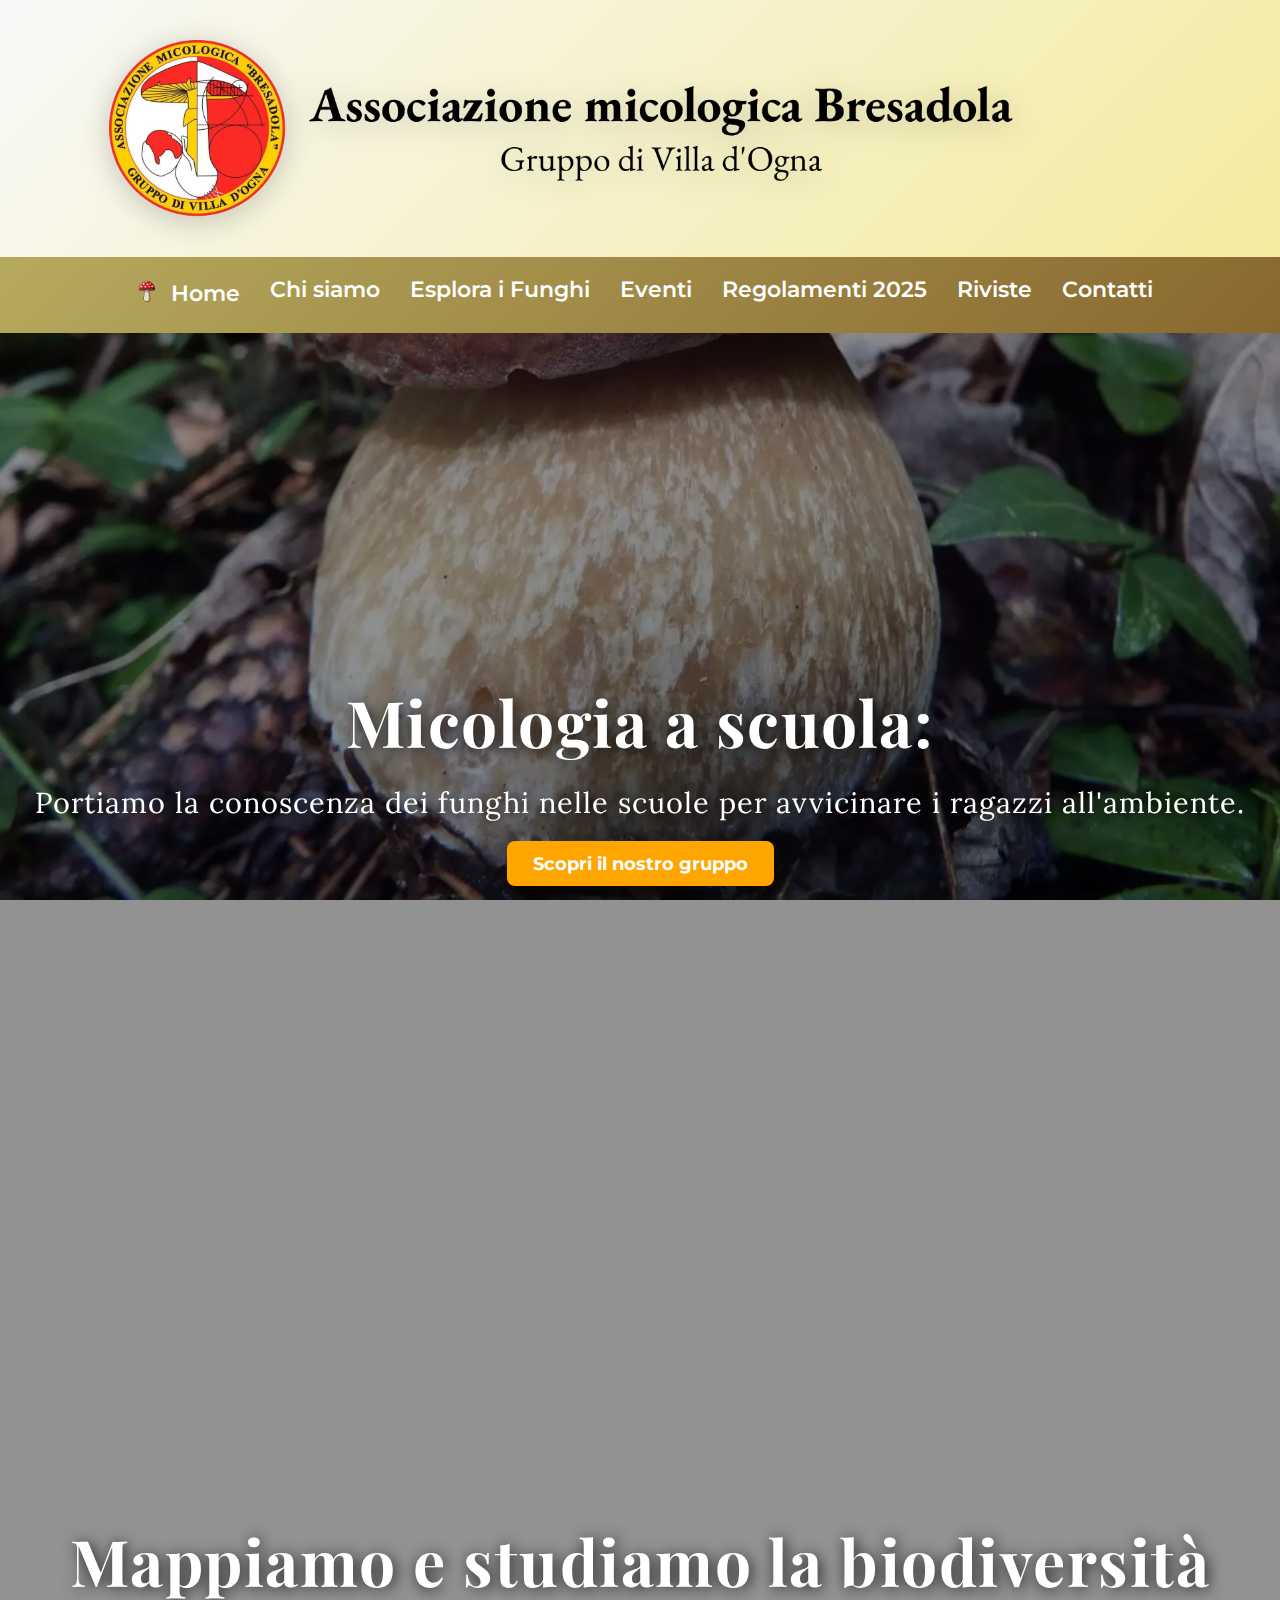
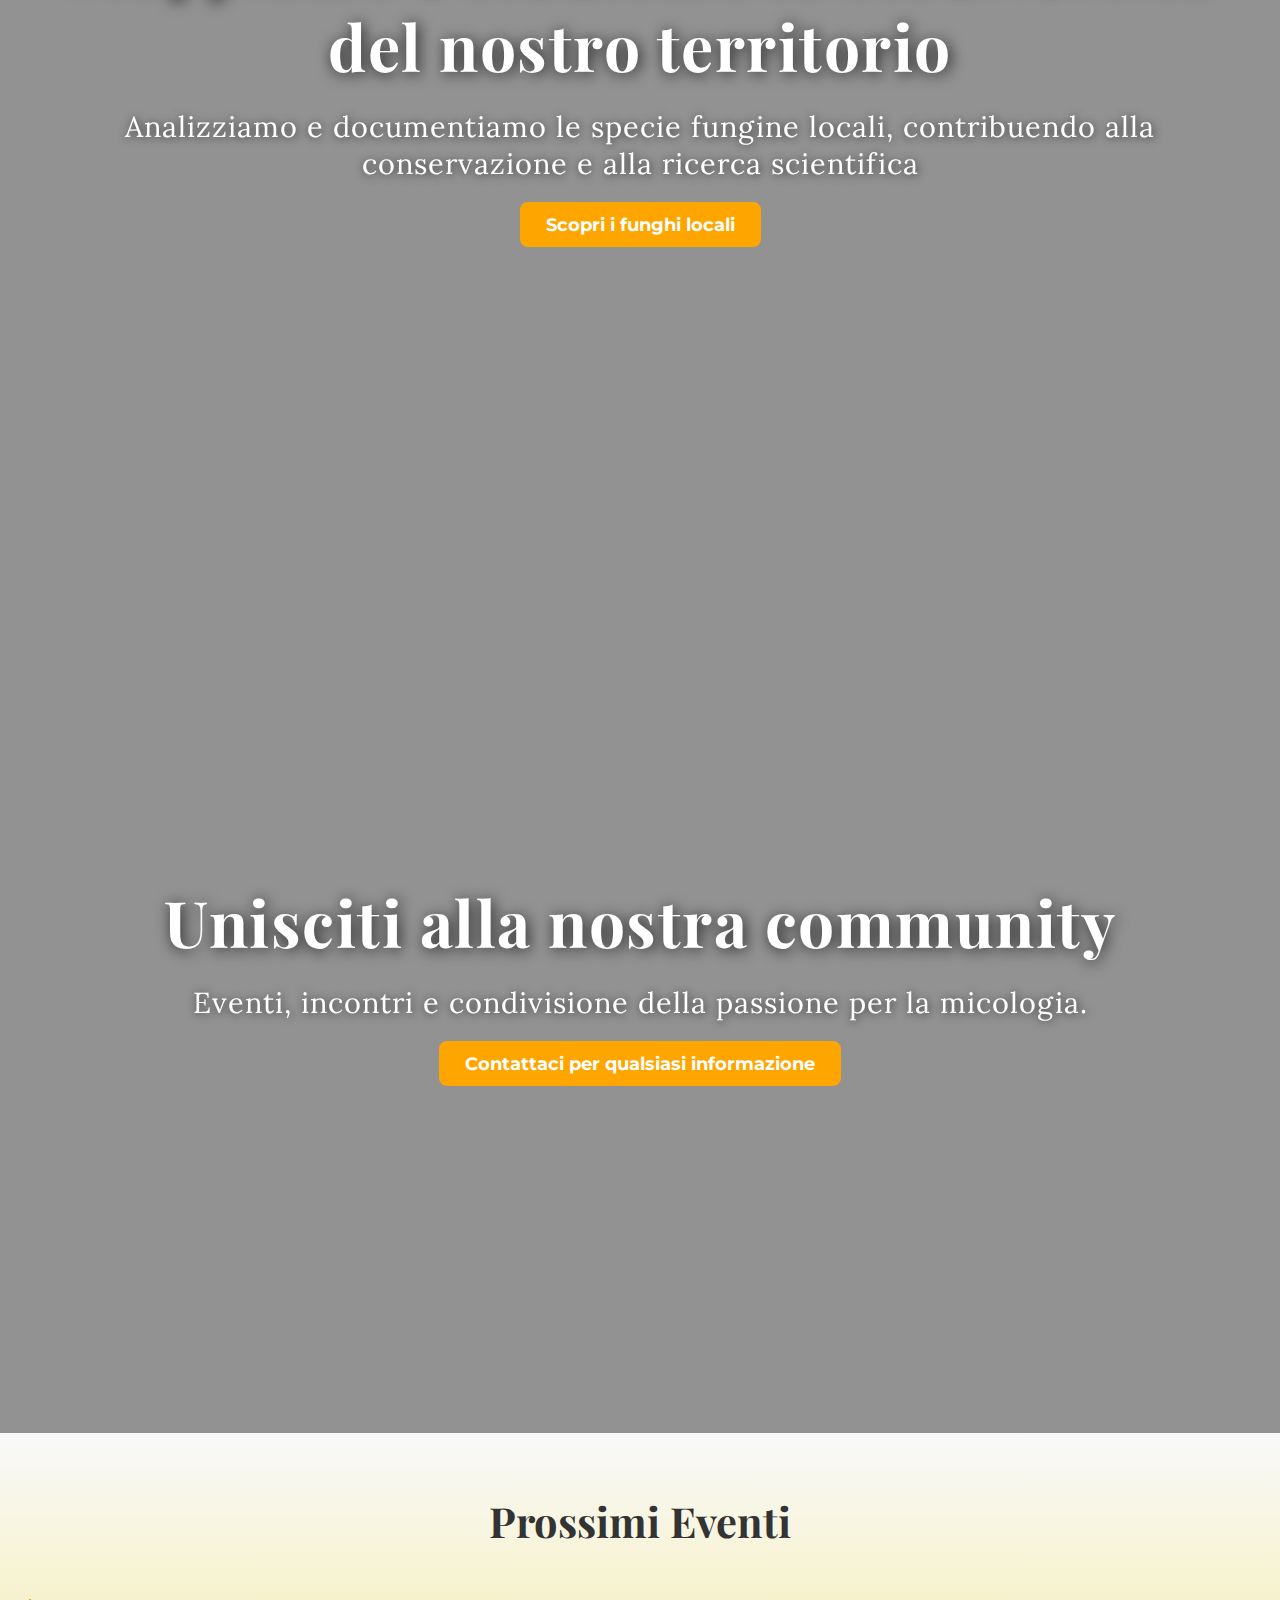
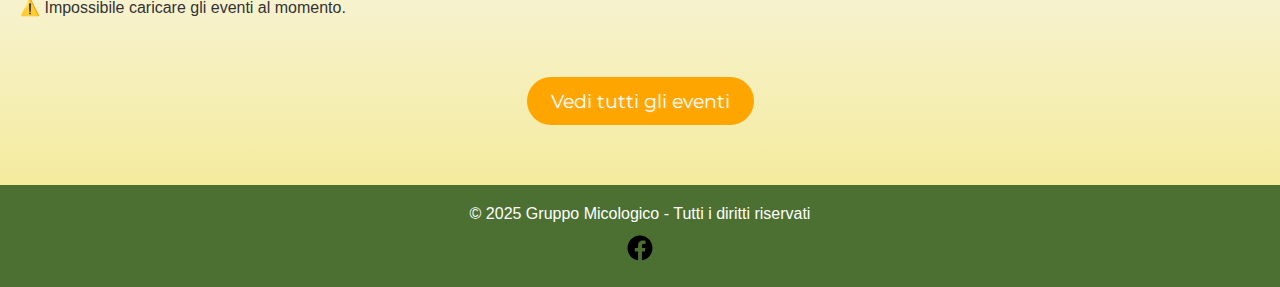
<file: index.html>
<!DOCTYPE html>
<html lang="it">
<head>
    <meta charset="UTF-8">
    <meta name="viewport" content="width=device-width, initial-scale=1.0">
    <title>Gruppo Micologico</title>
    <link rel="stylesheet" href="styles.css">
    <script defer src="script.js"></script>
    <link rel="preconnect" href="https://fonts.googleapis.com">
    <link href="https://fonts.googleapis.com/css2?family=Playfair+Display:wght@400;700&family=Lora:wght@400;700&family=Poppins:wght@400;600&family=Montserrat:wght@400;600&display=swap" rel="stylesheet">
</head>
<body>

   <!-- HEADER -->
   <header class="site-header logo-fullscreen">
    <div class="logo-wrapper">
      <img src="images/logo.png" alt="Logo Associazione Micologica Bresadola - Villa d’Ogna" class="main-logo-big">
    </div>
  
  
  
    <button class="menu-toggle" aria-label="Apri menu">
      <span></span>
      <span></span>
      <span></span>
    </button>
  </header>
  
  
  <!-- NAVBAR -->
  <nav class="navbar">
    <ul>
      <li><a href="index.html" class="active"><img src="images/fungo_icon.png" alt="fungo" class="nav-fungo">Home</a></li>
      <li><a href="chi_siamo.html">Chi siamo</a></li>
      <li><a href="funghi.html">Esplora i Funghi</a></li>
      <li><a href="eventi.html">Eventi</a></li>
      <li><a href="leggi.html">Regolamenti 2025</a></li>
      <li><a href="riviste.html">Riviste</a></li>
      <li><a href="contatti.html">Contatti</a></li>
    </ul>
  </nav>
    <!-- Hero Section -->
    <section class="hero hero-1">
        <div class="hero__content fade-in">
            <h1 class="hero__title fade-in">Micologia a scuola: </h1>
            <p class="hero__subtitle fade-in">Portiamo la conoscenza dei funghi nelle scuole per avvicinare i ragazzi all'ambiente.</p>
            <a href="chi_siamo.html" class="cta-btn">Scopri il nostro gruppo</a>
        </div>
    </section>
    
    <section class="hero hero-2">
        <div class="hero__content fade-in">
            <h1 class="hero__title fade-in">Mappiamo e studiamo la biodiversità del nostro territorio</h1>
            <p class="hero__subtitle fade-in">Analizziamo e documentiamo le specie fungine locali, contribuendo alla conservazione e alla ricerca scientifica</p>
            <a href="funghi.html" class="cta-btn">Scopri i funghi locali</a>
        </div>
    </section>
    
    <section class="hero hero-3">
        <div class="hero__content fade-in">
            <h1 class="hero__title fade-in">Unisciti alla nostra community</h1>
            <p class="hero__subtitle fade-in">Eventi, incontri e condivisione della passione per la micologia.</p>
            <a href="contatti.html" class="cta-btn">Contattaci per qualsiasi informazione</a>
        </div>
    </section>
    

    <!-- Eventi in evidenza -->
    <section class="eventi">
        <h2>Prossimi Eventi</h2>
        <div class="eventi-container">
            
        </div>
        <a href="eventi.html" class="btn vedi-tutti">Vedi tutti gli eventi</a>
    </section>
    <script src="script.js"></script>

    <!-- Footer -->
    <footer>
        <div class="footer-content">
            <p>© 2025 Gruppo Micologico - Tutti i diritti riservati</p>
            <div class="social-icons">
                <a href="https://www.facebook.com/gruppomicologicovilladogna"><img src="images/facebook.svg" alt="Facebook"></a>
                
            </div>
        </div>
       
    </footer>
    <script defer src="script.js"></script>
</body>
</html>
</file>
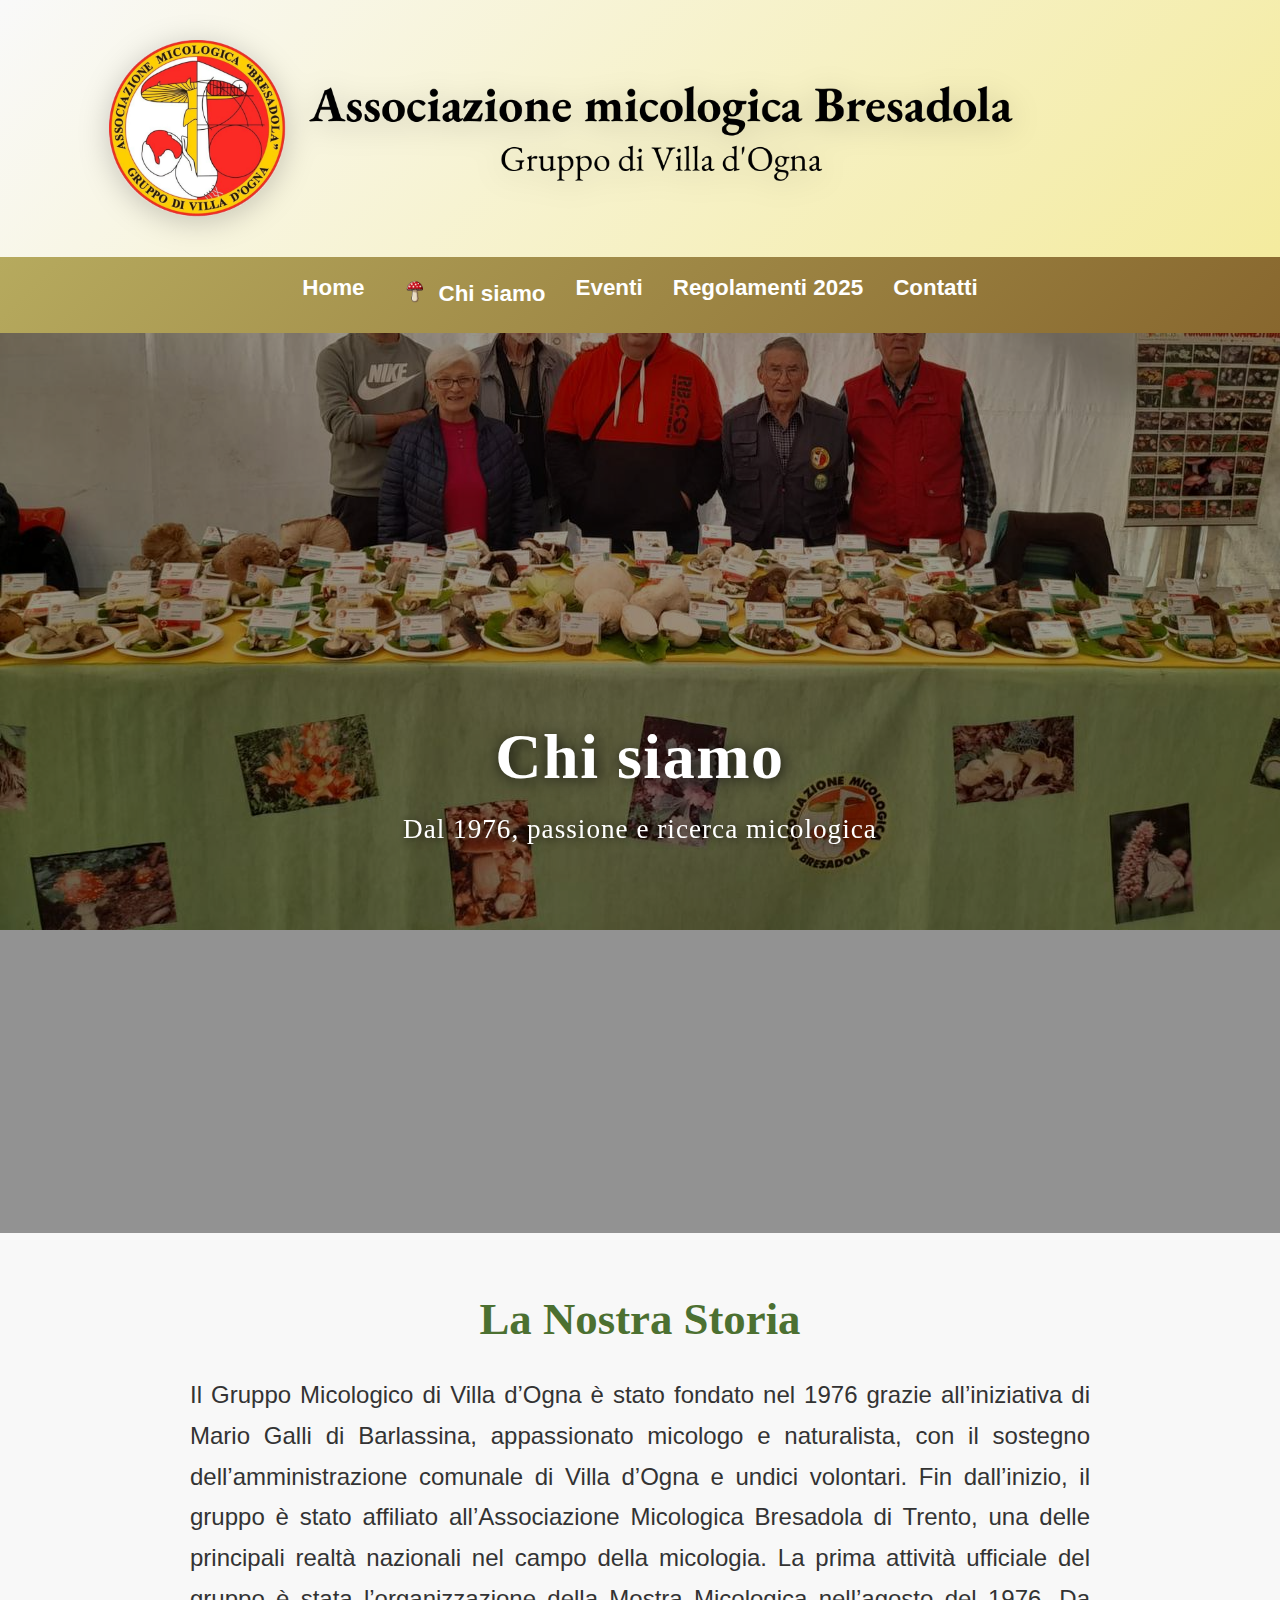
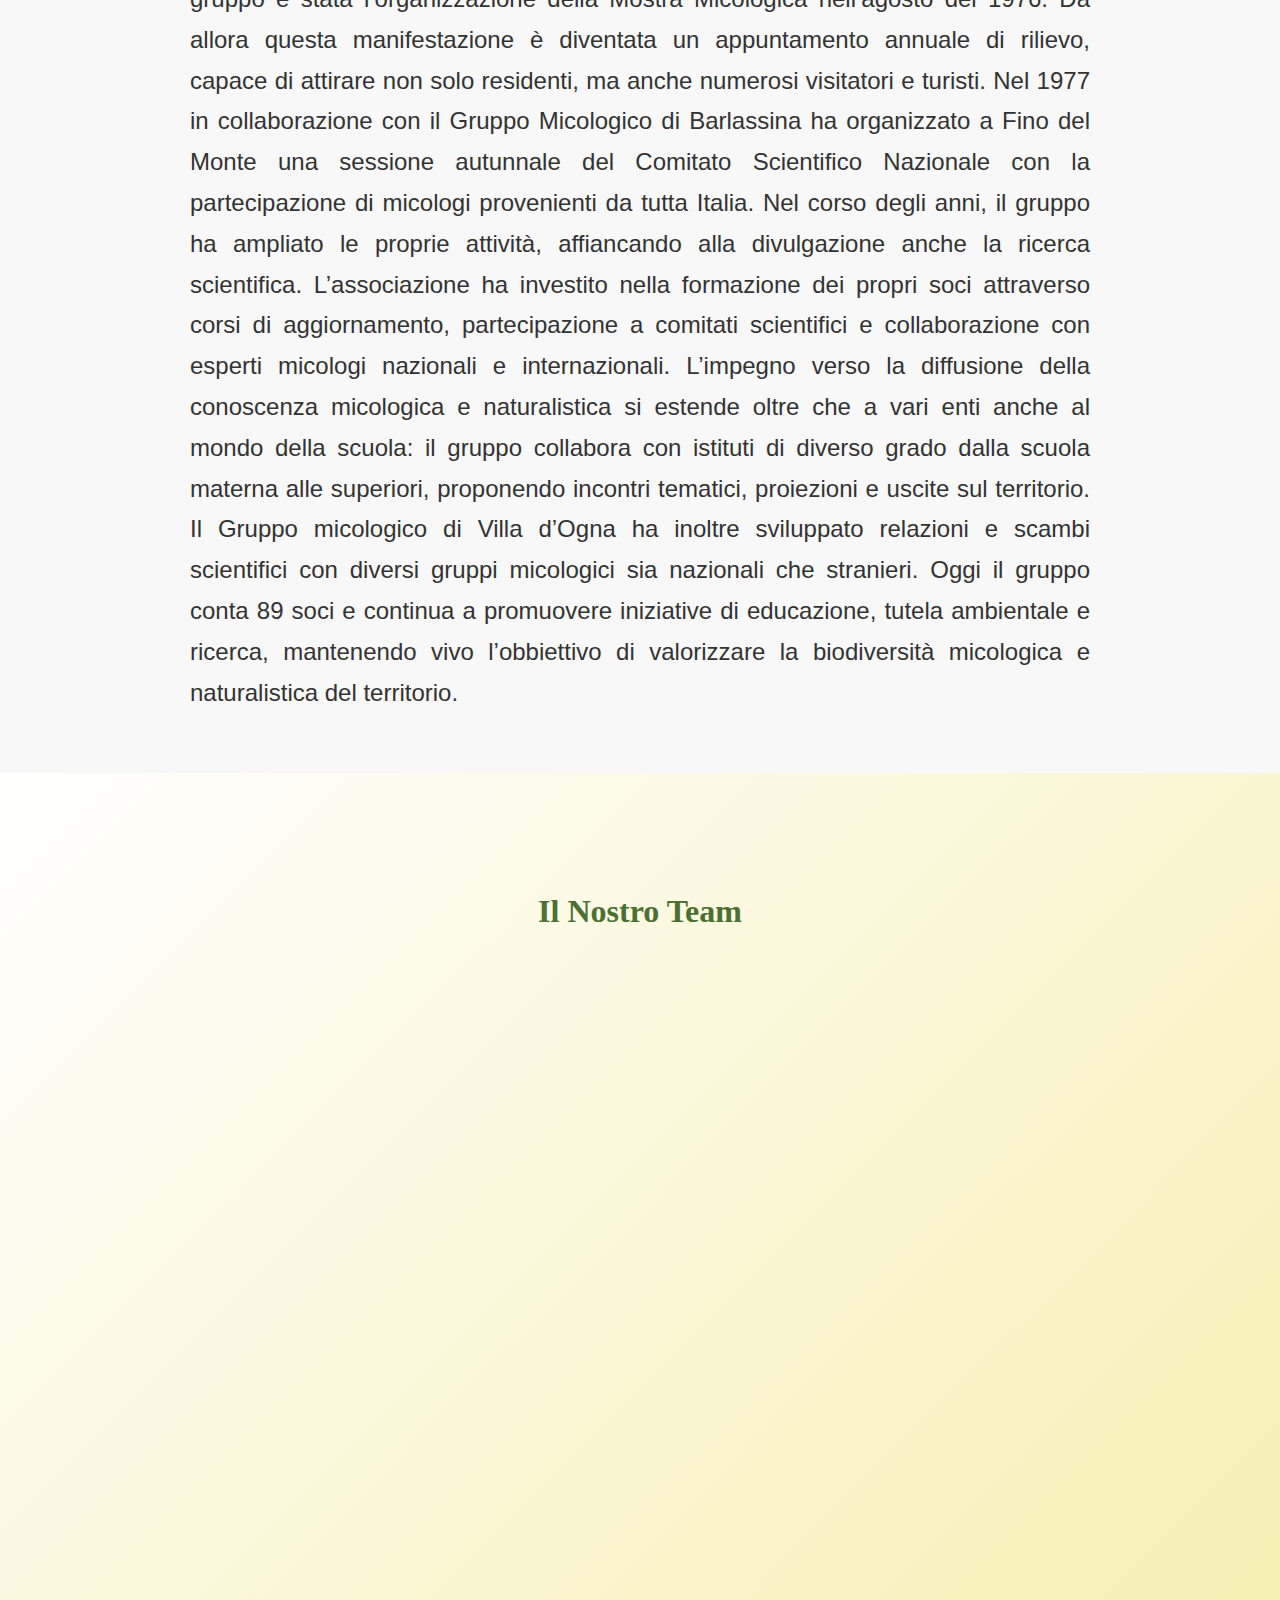
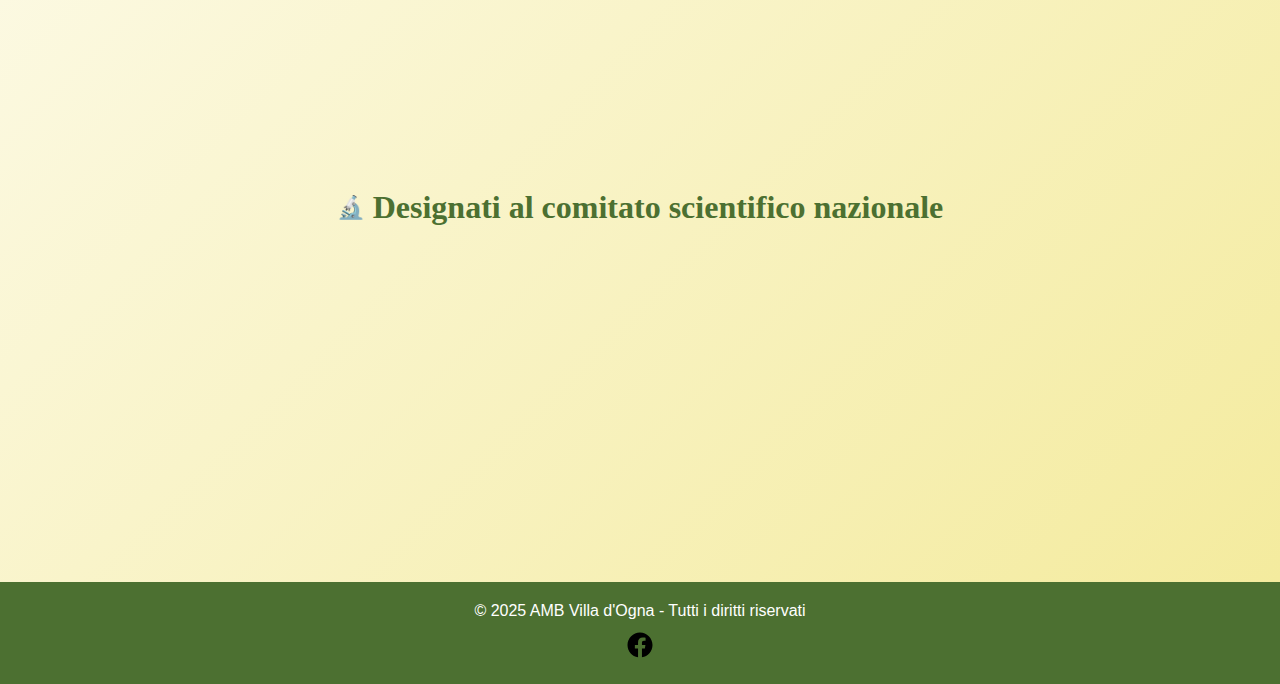
<file: chi_siamo.html>
<!DOCTYPE html>
<html lang="it">
<head>
    <meta charset="UTF-8">
    <meta name="viewport" content="width=device-width, initial-scale=1.0">
    <title>Chi Siamo - Gruppo Micologico</title>
    <link rel="stylesheet" href="stylechisiamo.css">
    <link rel="stylesheet" href="styles.css">
    <script defer src="scriptchisiamo.js"></script>
    <link href="https://fonts.googleapis.com/css2?family=Poppins:wght@300;400;700&display=swap" rel="stylesheet">
</head>
<body>

       <!-- Navbar -->
       <header class="site-header logo-fullscreen">
        <div class="logo-wrapper">
          <img src="images/logo.png" alt="Logo Associazione Micologica Bresadola - Villa d’Ogna" class="main-logo-big">
        </div>
      
      
      
        <button class="menu-toggle" aria-label="Apri menu">
          <span></span>
          <span></span>
          <span></span>
        </button>
      </header>
        <nav class="navbar">
            <ul>
                <li><a href="index.html"> Home</a></li>
    <li><a href="chi_siamo.html"class="active"><img src="images/fungo_icon.png" alt="fungo" class="nav-fungo">Chi siamo</a></li>
    <li><a href="eventi.html">Eventi</a></li>
    <li><a href="leggi.html"> Regolamenti 2025</a></li>
    <li><a href="contatti.html"> Contatti</a></li>
  
            </ul>
        </nav>
   

    <!-- Hero Section -->
    <section class="hero-chi">
        <div class="hero__content">
            <h1 class="hero__title">Chi siamo</h1>
            <p class="hero__subtitle">Dal 1976, passione e ricerca micologica</p>
        </div>
    </section>

    <!-- Storia e Missione -->
    <section class="storia fade-in">
        <h2>La Nostra Storia</h2>
        <p>Il Gruppo Micologico di Villa d’Ogna è stato fondato nel 1976 grazie all’iniziativa di Mario Galli di Barlassina, appassionato micologo e naturalista, con il sostegno dell’amministrazione comunale di Villa d’Ogna e undici volontari.
            Fin dall’inizio, il gruppo è stato affiliato all’Associazione Micologica Bresadola di Trento, una delle principali realtà nazionali nel campo della micologia.
            La prima attività ufficiale del gruppo è stata l’organizzazione della Mostra Micologica nell’agosto del 1976. Da allora questa manifestazione è diventata un appuntamento annuale di rilievo, capace di attirare non solo residenti, ma anche numerosi visitatori e turisti. Nel 1977  in collaborazione con il Gruppo Micologico di Barlassina  ha organizzato a Fino del Monte una sessione autunnale del Comitato Scientifico Nazionale con la partecipazione di micologi provenienti da tutta Italia. 
            Nel corso degli anni, il gruppo ha ampliato le proprie attività, affiancando alla divulgazione anche la ricerca scientifica. L’associazione ha investito nella  formazione dei propri soci attraverso corsi di aggiornamento, partecipazione a comitati scientifici e collaborazione con esperti micologi nazionali e internazionali. L’impegno verso la diffusione della conoscenza micologica e naturalistica si estende oltre che a vari enti  anche al mondo della scuola: il gruppo collabora con istituti di diverso grado dalla scuola materna alle superiori, proponendo incontri tematici, proiezioni e uscite sul territorio. Il Gruppo micologico di Villa d’Ogna  ha inoltre sviluppato relazioni e scambi scientifici con diversi gruppi micologici sia nazionali che stranieri. 
            Oggi il gruppo conta 89 soci e continua a promuovere iniziative di educazione, tutela ambientale e ricerca, mantenendo vivo l’obbiettivo di valorizzare la biodiversità micologica e naturalistica del territorio.     
            </p>
    </section>

    <!-- Team -->
    <section class="team">
        <h2>Il Nostro Team</h2>
        <ul class="team-list">
          <li><strong>Luigi Rossi</strong> <span class="badge badge-presidente">Presidente</span></li>
          <li><strong>Carmela Civita</strong> <span class="badge badge-vice">Vice presidente</span></li>
          <li><strong>Pierino Bigoni</strong> <span class="badge badge-segretario">Segretario</span></li>
          <li><strong>Franco Celeri</strong> <span class="badge badge-vice-segretario">Vice segretario</span></li>
          <li><strong>Angelo Fraschina</strong> <span class="badge">Consigliere</span></li>
          <li><strong>Angela Grignani</strong> <span class="badge">Consigliere</span></li>
          <li><strong>Antonio Guana</strong> <span class="badge">Consigliere</span></li>
          <li><strong>Fabio Locatelli</strong> <span class="badge">Consigliere</span></li>
          <li><strong>Mariangela Maffeis</strong> <span class="badge">Consigliere</span></li>
          <li><strong>Lauro Marinoni</strong> <span class="badge">Consigliere</span></li>
          <li><strong>Luigi Pezzoli</strong> <span class="badge">Consigliere</span></li>
          <li><strong>Flavio Rossi</strong> <span class="badge">Consigliere</span></li>
          <li><strong>Vincenzo Valenti</strong> <span class="badge">Consigliere</span></li>
        </ul>
     
        <h2><span class="microscope-icon">🔬</span> Designati al comitato scientifico nazionale</h2>
        <ul class="team-list">
          <li><strong>Pierino Bigoni</strong> <span class="badge badge-effettivo">Effettivo</span></li>
          <li><strong>Angelo Ballabeni</strong> <span class="badge badge-effettivo">Effettivo</span></li>
          <li><strong>Flavio Rossi</strong> <span class="badge badge-supplente">Supplente</span></li>
          <li><strong>Carmela Civita</strong> <span class="badge badge-supplente">Supplente</span></li>
        </ul>
      </section>

    <!-- Footer -->
    <footer>
      <div class="footer-content">
          <p>© 2025 AMB Villa d'Ogna - Tutti i diritti riservati</p>
          <div class="social-icons">
              <a href="https://www.facebook.com/gruppomicologicovilladogna"><img src="images/facebook.svg" alt="Facebook"></a>
              
          </div>
      </div>
     
  </footer>
    <script defer src="script.js"></script>
</body>
</html>
<script>
    document.addEventListener('DOMContentLoaded', () => {
      const items = document.querySelectorAll('.team-list li');
  
      const observer = new IntersectionObserver(entries => {
        entries.forEach(entry => {
          if (entry.isIntersecting) {
            entry.target.classList.add('visible');
          }
        });
      }, {
        threshold: 0.1
      });
  
      items.forEach(item => observer.observe(item));
    });
  </script>
</file>
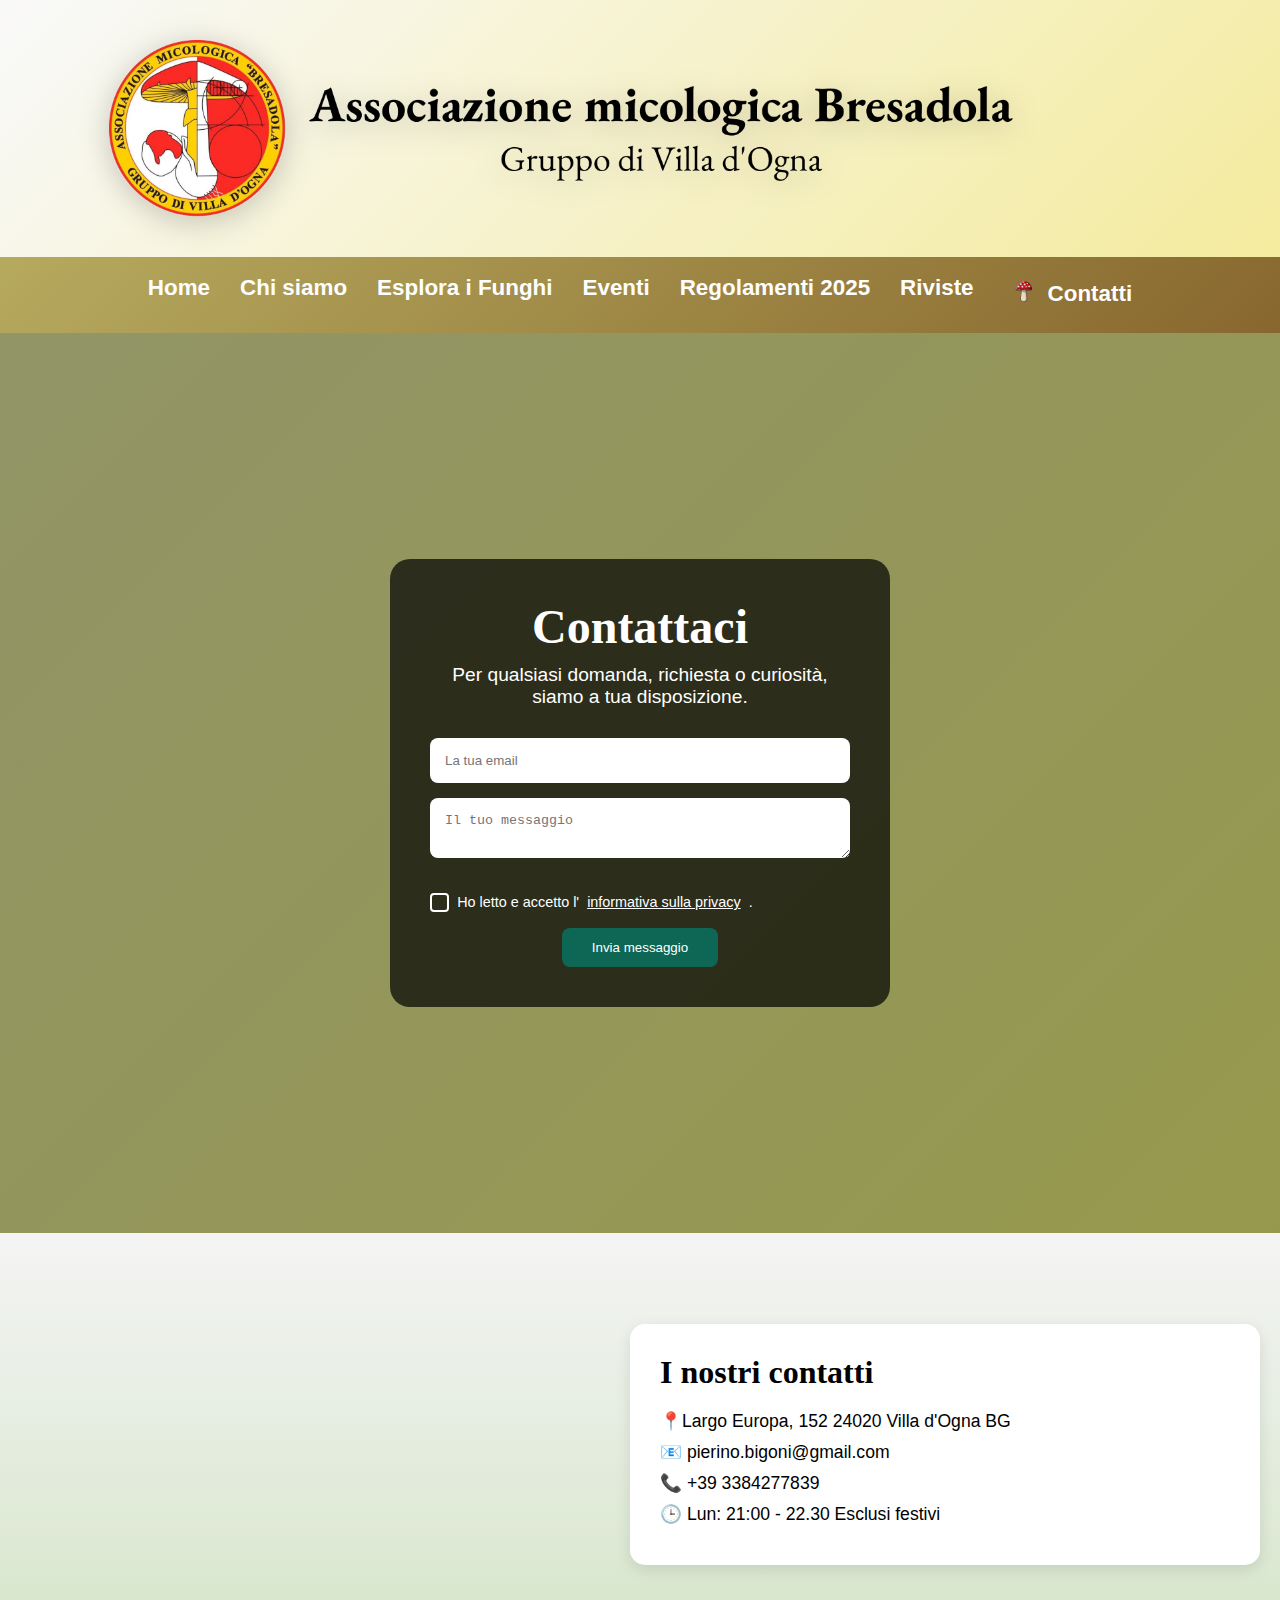
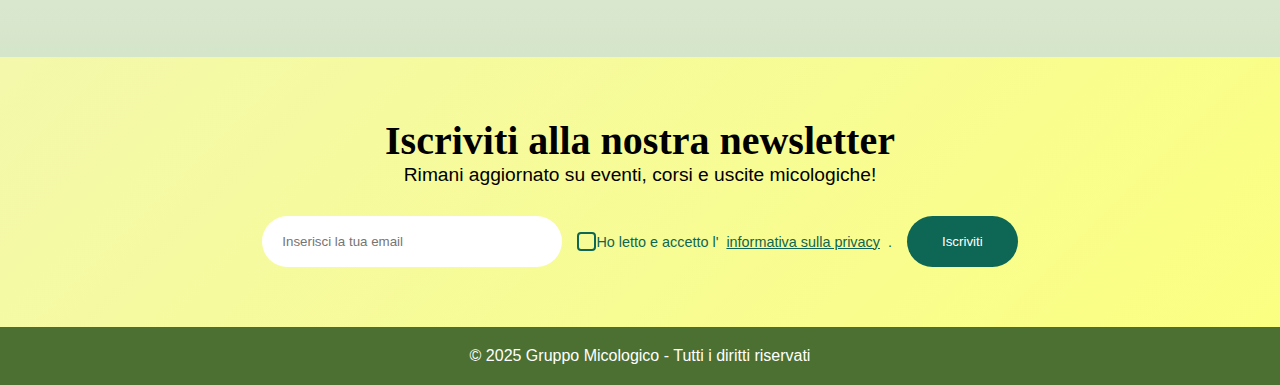
<file: contatti.html>
<!DOCTYPE html>
<html lang="it">
<head>
    <meta charset="UTF-8">
    <meta name="viewport" content="width=device-width, initial-scale=1.0">
    <title>Chi Siamo - Gruppo Micologico</title>
    <link rel="stylesheet" href="styles.css">
    <link rel="stylesheet" href="stylecontatti.css">
    <script defer src="scriptcontatti.js"></script>
    <link href="https://fonts.googleapis.com/css2?family=Poppins:wght@300;400;700&display=swap" rel="stylesheet">
</head>
<body>

       <!-- Navbar -->
       <header class="site-header logo-fullscreen">
        <div class="logo-wrapper">
          <img src="images/logo.png" alt="Logo Associazione Micologica Bresadola - Villa d’Ogna" class="main-logo-big">
        </div>
      
      
      
        <button class="menu-toggle" aria-label="Apri menu">
          <span></span>
          <span></span>
          <span></span>
        </button>
      </header>
        <nav class="navbar">
            <ul>
                
     <li><a href="index.html">Home</a></li>
     <li><a href="chi_siamo.html">Chi siamo</a></li>
    <li><a href="funghi.html"> Esplora i Funghi</a></li>
    <li><a href="eventi.html"> Eventi</a></li>
    <li><a href="leggi.html"> Regolamenti 2025</a></li>
     <li><a href="riviste.html"> Riviste</a></li>
    <li><a href="contatti.html" class="active"><img src="images/fungo_icon.png" alt="fungo" class="nav-fungo">Contatti</a></li>
            </ul>
        </nav>
   

   <!-- HERO CONTATTI -->
<section class="hero-contatti-section">
  <div class="hero-contatti-wrapper">
      <h1>Contattaci</h1>
      <p>Per qualsiasi domanda, richiesta o curiosità, siamo a tua disposizione.</p>
      <form action="https://formspree.io/f/mjkywkez" method="POST" class="form-contattaci">
        <input type="email" name="email" placeholder="La tua email" required>
        <textarea name="message" placeholder="Il tuo messaggio" required></textarea>
        
        <!-- Checkbox per accettare l'informativa sulla privacy -->
<div class="privacy-checkbox">
  <label for="privacy">
      <input type="checkbox" id="privacy" name="privacy" required>
      Ho letto e accetto l' <a href="privacy.html" target="_blank">informativa sulla privacy</a>.
  </label>
</div>
        
        <button type="submit">Invia messaggio</button>
    </form>
  </div>
</section>

<!-- SEZIONE MAPPA + CONTATTI -->
<section class="mappa-e-contatti">
  <div class="mappa">
    <iframe
  src="https://maps.google.com/maps?q=45.90729843776284,9.930570683128495&hl=it&z=16&output=embed"
  width="100%"
  height="400"
  style="border:0; border-radius: 15px;"
  allowfullscreen=""
  loading="lazy">
</iframe>


  </div>
  <div class="contatti-info">
      <h2>I nostri contatti</h2>
      <p>📍Largo Europa, 152 24020 Villa d'Ogna BG</p>
      <p>📧 pierino.bigoni@gmail.com </p>
      <p>📞 +39 3384277839</p>
      <p>🕒 Lun: 21:00 - 22.30 Esclusi festivi</p>
  </div>
</section>


<section class="newsletter-section">
    <h2>Iscriviti alla nostra newsletter</h2>
    <p>Rimani aggiornato su eventi, corsi e uscite micologiche!</p>
    <form class="ml-block-form" action="https://assets.mailerlite.com/jsonp/1396623/forms/149330395780875484/subscribe" method="post" target="_blank">
        <input type="email" name="fields[email]" placeholder="Inserisci la tua email" required>
        
        <!-- Checkbox per accettare l'informativa sulla privacy -->
        <div class="privacy-checkbox">
            <input type="checkbox" id="newsletter-privacy" name="privacy" required>
            <label for="newsletter-privacy">
                Ho letto e accetto l' <a href="privacy.html" target="_blank">informativa sulla privacy</a>.
            </label>
        </div>
        
        <button type="submit" class="subscribe-btn">Iscriviti</button>
    </form>
</section>

<footer>
  <p>© 2025 Gruppo Micologico - Tutti i diritti riservati</p>
</footer>

    <script defer src="script.js"></script>
</body>
</html>
</file>
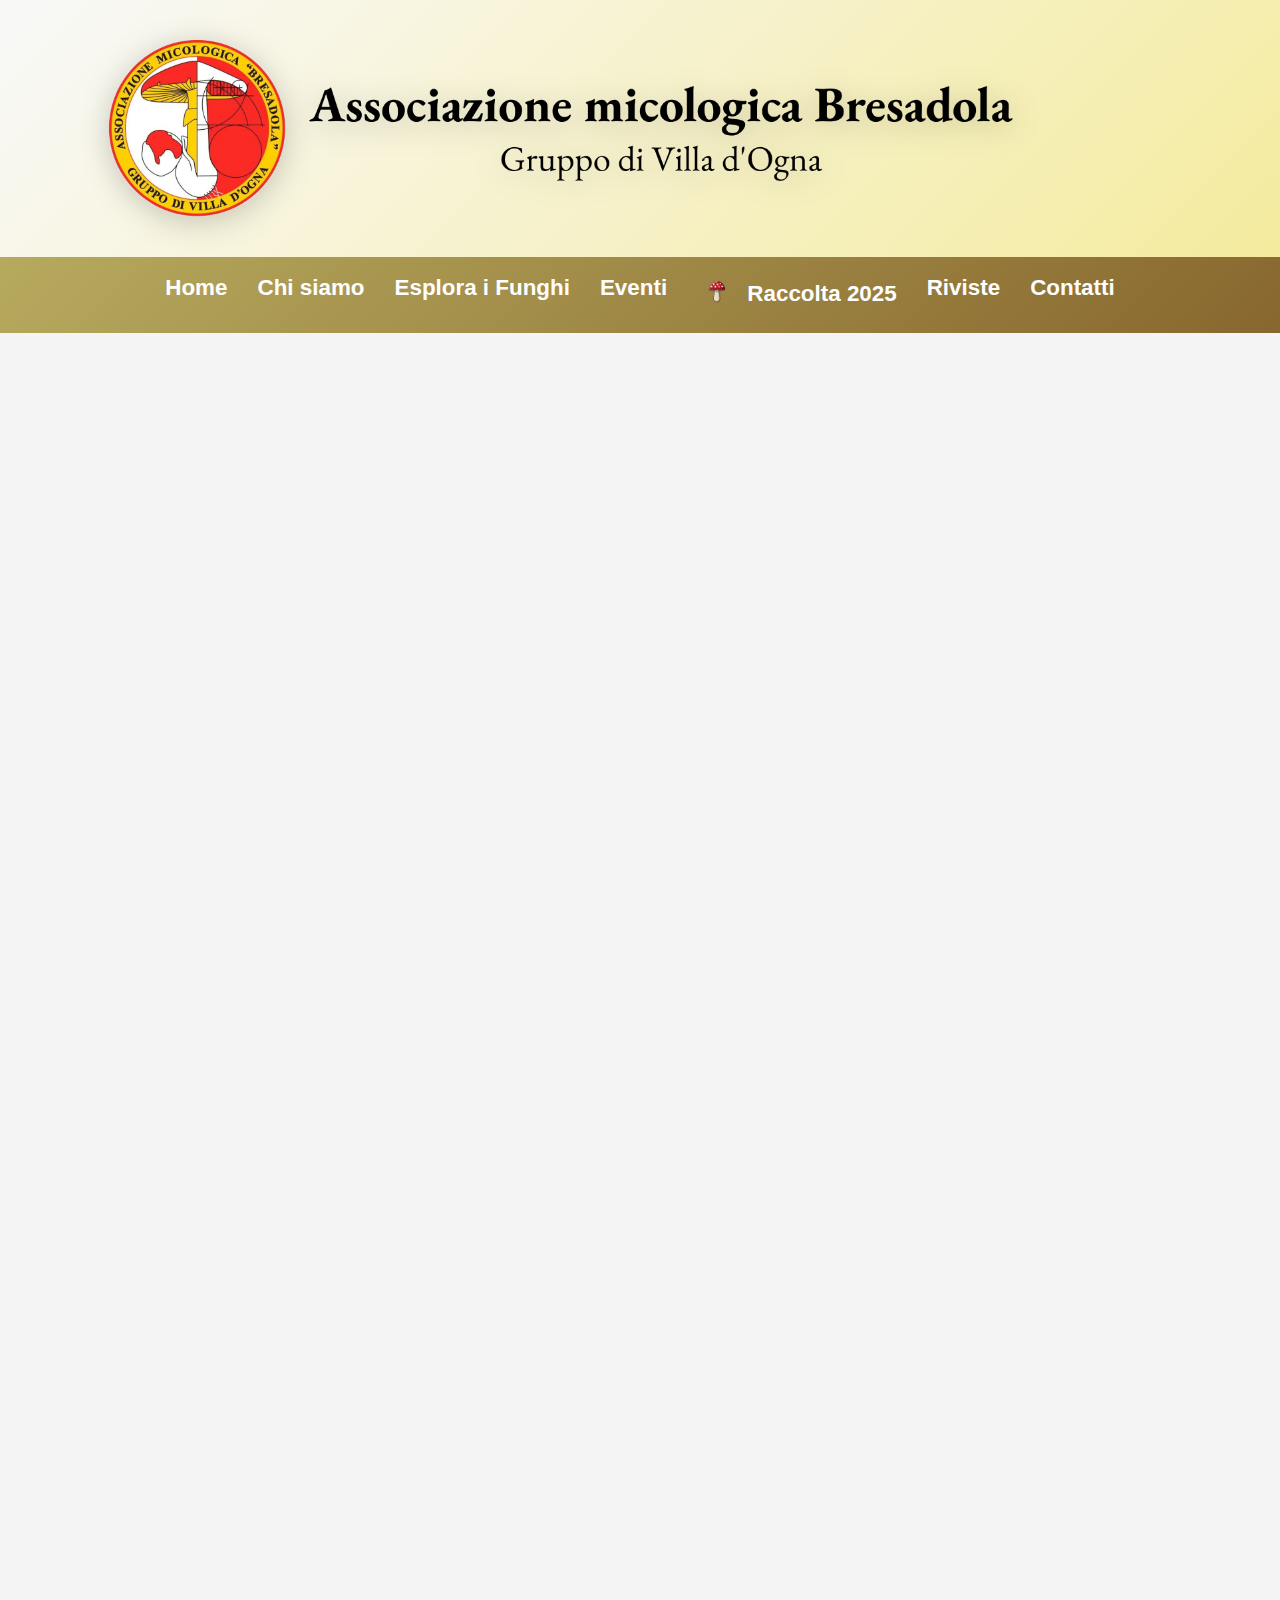
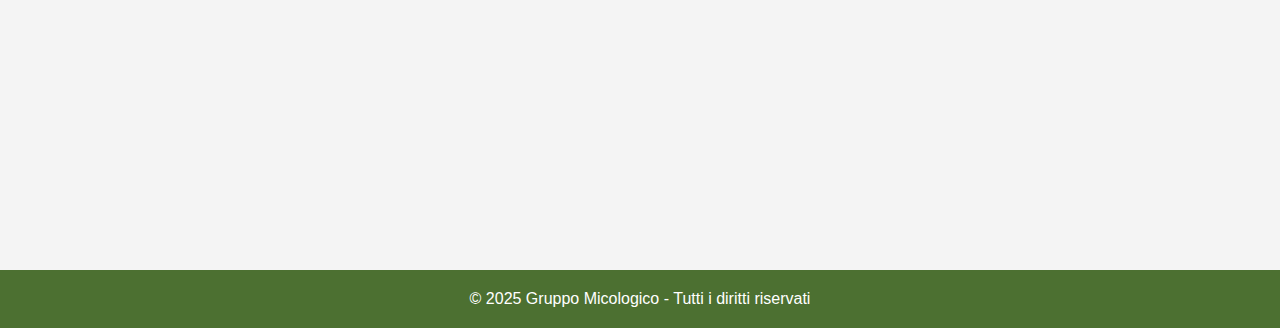
<file: leggi.html>
<!DOCTYPE html>
<!DOCTYPE html>
<html lang="it">
<head>
    <meta charset="UTF-8">
    <meta name="viewport" content="width=device-width, initial-scale=1.0">
    <title>Chi Siamo - Gruppo Micologico</title>
    <link rel="stylesheet" href="styleleggi.css">
    <link rel="stylesheet" href="styles.css">
    
    <link href="https://fonts.googleapis.com/css2?family=Poppins:wght@300;400;700&display=swap" rel="stylesheet">
</head>
<body>
    <!-- Navbar -->
    <header class="site-header logo-fullscreen">
        <div class="logo-wrapper">
          <img src="images/logo.png" alt="Logo Associazione Micologica Bresadola - Villa d’Ogna" class="main-logo-big">
        </div>
      
      
      
        <button class="menu-toggle" aria-label="Apri menu">
          <span></span>
          <span></span>
          <span></span>
        </button>
      </header>
        <nav class="navbar">
            <ul>
                <li><a href="index.html"> Home</a></li>
    <li><a href="chi_siamo.html">Chi siamo</a></li>
    <li><a href="funghi.html"> Esplora i Funghi</a></li>
    <li><a href="eventi.html">Eventi</a></li>
    <li><a href="leggi.html"class="active"><img src="images/fungo_icon.png" alt="fungo" class="nav-fungo"> Raccolta 2025</a></li>
    <li><a href="riviste.html"> Riviste</a></li>
    <li><a href="contatti.html"> Contatti</a></li>
  
            </ul>
        </nav>
  
    <section class="hero-leggi">
        <div class="hero__content">
            <h1 class="hero__title">Regolamenti Raccolta Funghi</h1>
            <p class="hero__subtitle">Tutto ciò che devi sapere per una raccolta consapevole</p>
        </div>
    </section>

    <!-- Regolamento -->
    <section class="regolamento fade-in">
        <h2>Normativa sulla Raccolta dei Funghi in Valle Seriana</h2>
        <p>
            La raccolta dei funghi in Valle Seriana è regolata dalla normativa regionale vigente, con l'obiettivo di tutelare l'ambiente e garantire una raccolta sostenibile. 
            <br><br>
            <strong>🔹 Dove è obbligatorio il tesserino?</strong>
            Nei seguenti comuni della Comunità Montana dell’Alta Val Seriana, è necessario <strong>acquistare un tesserino</strong> per poter raccogliere funghi:
        </p>

        <ul class="elenco-comuni">
            <li>Villa d’Ogna</li>
            <li>Ardesio</li>
            <li>Gromo</li>
            <li>Valbondione</li>
            <li>Valgoglio</li>
            <li>Oltressenda Alta</li>
        </ul>

        <p>
            Negli altri comuni della Comunità Montana, <strong> raccolta è libera</strong>, ma sempre nel rispetto delle norme ambientali.  
            <br><br>
            <strong>📅 Periodo di validità del tesserino </strong> 
            Il tesserino è richiesto <strong> 1° aprile al 15 novembre</strong>. Fuori da questo periodo, la raccolta è consentita senza permessi.  
        </p>
    </section>

    <!-- Buone Norme nel Bosco -->
    <section class="buone-norme">
        <h2>Buone Norme per la Raccolta</h2>
        <p>Raccogliere funghi è un'attività che deve essere svolta con rispetto per l'ambiente e la sicurezza. Ecco alcune regole fondamentali:</p>
        
        <ul class="norme-list">
            <li><strong>❌ Non raccogliere funghi velenosi:</strong> se hai dubbi, evita la raccolta.</li>
            <li><strong>🌿 Non danneggiare il sottobosco:</strong> evita rastrelli e strumenti invasivi.</li>
            <li><strong>📏 Rispetta i limiti di raccolta:</strong> massimo 3 kg al giorno per persona.</li>
            <li><strong>🧺 Usa contenitori idonei:</strong> i funghi devono essere trasportati in cestini aerati, non in sacchetti di plastica.</li>
            <li><strong>🚶 Cammina con rispetto:</strong> non calpestare la vegetazione e segui i sentieri.</li>
            <li><strong>🔦 Evita la raccolta notturna:</strong> per motivi di sicurezza, è vietata dal tramonto all'alba.</li>
        </ul>
    </section>

    <!-- Sanzioni 
    <section class="sanzioni fade-in">
        <h2>Sanzioni e Pene per Infrazioni</h2>
        <p>Chi non rispetta le regole può incorrere in multe e sanzioni amministrative:</p>
        
        <ul class="sanzioni-list">
            <li>📜 **Raccolta senza tesserino** nei comuni dove è obbligatorio: **multa fino a 150€**.</li>
            <li>📦 **Trasporto in contenitori non idonei** (es. sacchetti di plastica): **multa fino a 100€**.</li>
            <li>🌳 **Danneggiamento del sottobosco** (uso di rastrelli, raccolta non selettiva): **multa fino a 250€**.</li>
            <li>🌙 **Raccolta notturna** (tra il tramonto e l'alba): **sanzione fino a 200€**.</li>
        </ul>
    </section>
-->
    <!-- Footer -->
    <footer>
        <p>© 2025 Gruppo Micologico - Tutti i diritti riservati</p>
    </footer>

    <script defer src="script.js"></script>
</body>
</html>
</file>
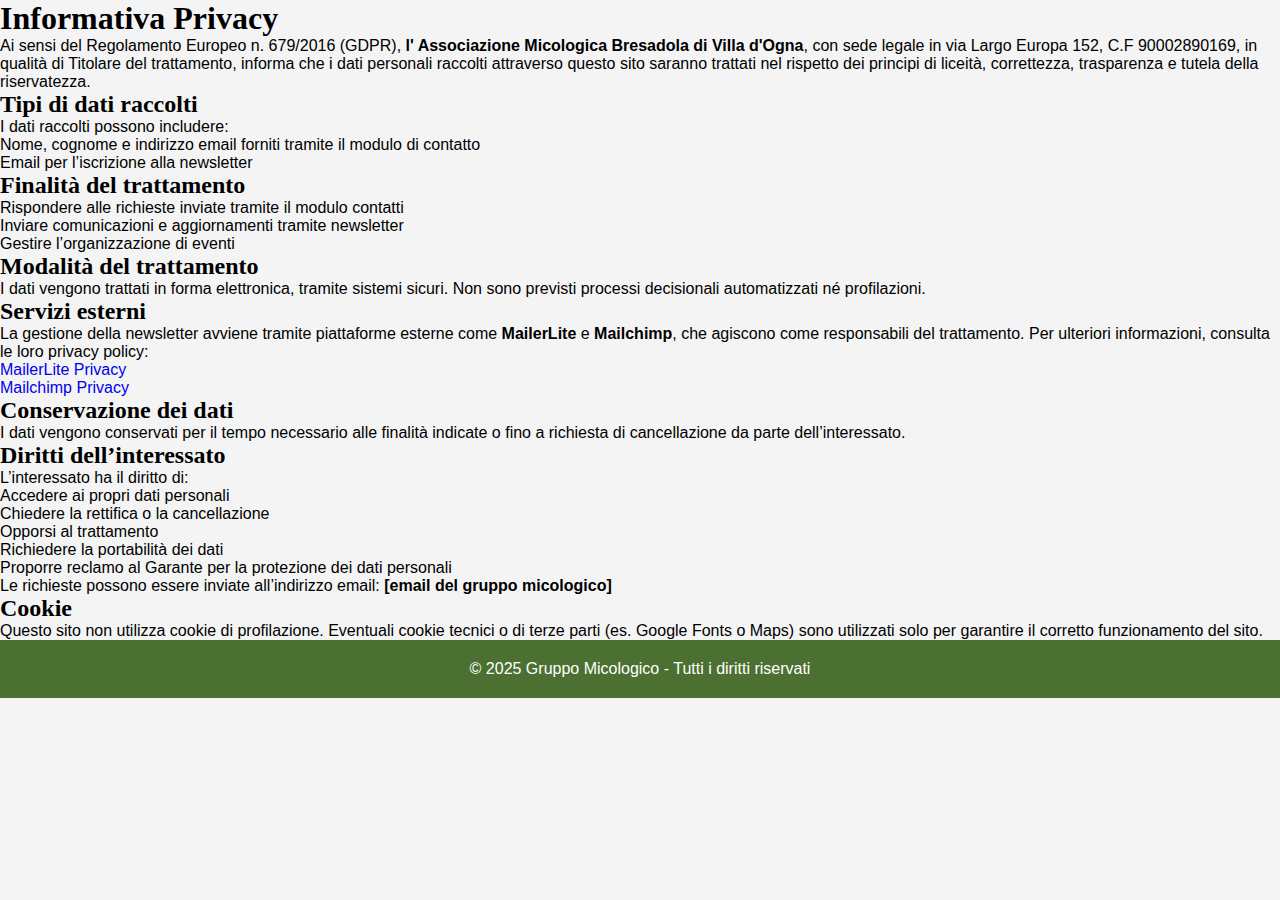
<file: privacy.html>
<!DOCTYPE html>
<html lang="it">
<head>
  <meta charset="UTF-8">
  <title>Informativa Privacy - Gruppo Micologico</title>
  <link rel="stylesheet" href="styles.css">
</head>
<body>
  <header>
    <h1>Informativa Privacy</h1>
  </header>

  <main>
    <section>
      <p>
        Ai sensi del Regolamento Europeo n. 679/2016 (GDPR), <strong>l' Associazione Micologica Bresadola di Villa d'Ogna</strong>, con sede legale in via Largo Europa 152, C.F 90002890169, in qualità di Titolare del trattamento, informa che i dati personali raccolti attraverso questo sito saranno trattati nel rispetto dei principi di liceità, correttezza, trasparenza e tutela della riservatezza.
      </p>

      <h2>Tipi di dati raccolti</h2>
      <p>I dati raccolti possono includere:</p>
      <ul>
        <li>Nome, cognome e indirizzo email forniti tramite il modulo di contatto</li>
        <li>Email per l’iscrizione alla newsletter</li>
      </ul>

      <h2>Finalità del trattamento</h2>
      <ul>
        <li>Rispondere alle richieste inviate tramite il modulo contatti</li>
        <li>Inviare comunicazioni e aggiornamenti tramite newsletter</li>
        <li>Gestire l’organizzazione di eventi</li>
      </ul>

      <h2>Modalità del trattamento</h2>
      <p>
        I dati vengono trattati in forma elettronica, tramite sistemi sicuri. Non sono previsti processi decisionali automatizzati né profilazioni.
      </p>

      <h2>Servizi esterni</h2>
      <p>
        La gestione della newsletter avviene tramite piattaforme esterne come <strong>MailerLite</strong> e <strong>Mailchimp</strong>, che agiscono come responsabili del trattamento.
        Per ulteriori informazioni, consulta le loro privacy policy:
        <ul>
          <li><a href="https://www.mailerlite.com/legal/privacy-policy" target="_blank">MailerLite Privacy</a></li>
          <li><a href="https://mailchimp.com/legal/privacy/" target="_blank">Mailchimp Privacy</a></li>
        </ul>
      </p>

      <h2>Conservazione dei dati</h2>
      <p>
        I dati vengono conservati per il tempo necessario alle finalità indicate o fino a richiesta di cancellazione da parte dell’interessato.
      </p>

      <h2>Diritti dell’interessato</h2>
      <p>L’interessato ha il diritto di:</p>
      <ul>
        <li>Accedere ai propri dati personali</li>
        <li>Chiedere la rettifica o la cancellazione</li>
        <li>Opporsi al trattamento</li>
        <li>Richiedere la portabilità dei dati</li>
        <li>Proporre reclamo al Garante per la protezione dei dati personali</li>
      </ul>

      <p>
        Le richieste possono essere inviate all’indirizzo email: <strong>[email del gruppo micologico]</strong>
      </p>

      <h2>Cookie</h2>
      <p>
        Questo sito non utilizza cookie di profilazione. Eventuali cookie tecnici o di terze parti (es. Google Fonts o Maps) sono utilizzati solo per garantire il corretto funzionamento del sito.
      </p>
    </section>
  </main>

  <footer>
    <p>© 2025 Gruppo Micologico - Tutti i diritti riservati</p>
  </footer>
</body>
</html>
</file>
<file: stylechisiamo.css>
/* Stili generali */

body {
    font-family: Arial, sans-serif;
    margin: 0;
    padding: 0;
    background-color: #f4f4f4;
    color: #333;
}

/* Hero Section con Parallax */
.hero-chi {
    background: url('images/herogruppo.webp') no-repeat center/cover;
    height: 100vh;
    display: flex;
    align-items: center;
    justify-content: center;
    text-align: center;
    position: relative;
    background-attachment: fixed; /* Parallax */
}

.hero-chi::before {
    content: "";
    position: absolute;
    width: 100%;
    height: 100%;
    background: rgba(0,0,0,0.4);
    top: 0;
    left: 0;
    z-index: 1;
}

.hero__content {
    position: relative;
    z-index: 2;
    color: #fff;
    padding: 20px;
    border-radius: 10px;
    animation: fade-in-up 1.5s ease forwards;
}

.hero__content h1 {
    font-size: 4rem;
    
}

.hero__content p {
    font-size: 1.7rem;
    margin-top: 20px;
    
}

.storia {
    padding: 60px 20px;
    background: #f8f8f8;
    animation: fade-in-side 2s ease forwards;
}

.storia h2 {
    text-align: center;
    font-size: 2.8rem;
    color: #4C7031;
    margin-bottom: 30px;
}

.storia p {
    font-size: 1.5rem;
    max-width: 900px;
    margin: auto;
    line-height: 1.7;
    text-align: justify;
}

.team {
    padding: 60px 20px;
    background: linear-gradient(135deg, #ffffff, #f4eb9e);
}

.team h2 {
    text-align: center;
    font-size: 2rem;
    margin-top: 60px;
    color: #4C7031;
    display: flex;
    justify-content: center;
    align-items: center;
    gap: 8px;
  }
  
  .microscope-icon {
    font-size: 1.4rem;
    display: inline-block;
  }
  
  /* Lista */
  .team-list {
    list-style: none;
    max-width: 800px;
    margin: 30px auto;
    padding: 0 20px;
    font-size: 1.2rem;
    line-height: 2.2;
    color: #333;
  }
  
  .team-list li {
    display: flex;
    justify-content: space-between;
    border-bottom: 1px solid #ddd;
    padding: 8px 0;
  }
  
  .team-list li:last-child {
    border-bottom: none;
  }
  
  .badge {
    background-color: #f4eb9e;
    color: #444;
    font-size: 0.9rem;
    padding: 4px 12px;
    border-radius: 999px;
    font-weight: 600;
    white-space: nowrap;
  }
  .team-list li {
    opacity: 0;
    transform: translateY(20px);
    transition: opacity 0.6s ease, transform 0.6s ease;
    will-change: opacity, transform;
  }
  
  /* Quando è visibile */
  .team-list li.visible {
    opacity: 1;
    transform: translateY(0);
  }
  
  /* Badge colorati */
  .badge-presidente {
    background-color: #ffe600;
  }
  .badge-vice {
    background-color: #c4930efb;
  }
  .badge-segretario {
    background-color: #91f473;
  }
  .badge-vice-segretario {
    background-color: #4cbb2a;
  }
  .badge-consigliere {
    background-color: #27ae91;
  }
  .badge-effettivo {
    background-color: #73e1fa;
  }
  .badge-supplente {
    background-color: #7f8c8d;
  }
  

@keyframes fade-in-up {
    from {opacity: 0; transform: translateY(50px);}
    to {opacity: 1; transform: translateY(0);}
}

@keyframes fade-in-side {
    from {opacity: 0; transform: translateX(-50px);}
    to {opacity: 1; transform: translateX(0);}
}


/* Card Team */
.card {
    background: white;
    border-radius: 15px;
    box-shadow: 0 5px 15px rgba(0, 0, 0, 0.1);
    text-align: center;
    transition: transform 0.3s ease;
}

.card:hover {
    transform: translateY(-5px);
    box-shadow: 0 10px 20px rgba(0, 0, 0, 0.2);
}

.card img {
    width: 100%;
    height: 220px;
    object-fit: cover;
    border-top-left-radius: 15px;
    border-top-right-radius: 15px;
}

.card h3 {
    color: #4C7031;
    font-size: 1.4rem;
    margin: 10px 0;
}

.card p {
    font-size: 1rem;
    color: #555;
}

/* Effetti Responsive */
@media (max-width: 768px) {
  /* Rimuovi il parallax su mobile */
  .hero-chi {
      background-attachment: scroll;
      height: 50vh; /* Riduci l'altezza per dispositivi mobili */
  }

  /* Modifica la dimensione del testo per dispositivi mobili */
  .hero__content h1 {
      font-size: 2.5rem; /* Riduci la dimensione del titolo */
  }

  .hero__content p {
      font-size: 1.2rem; /* Riduci la dimensione della descrizione */
      margin-top: 10px;
  }
}

/* Effetti Responsive */
@media (max-width: 768px) {
  .storia {
      padding: 40px 20px;
      text-align: center;
  }
  .storia h2 {
      font-size: 2.5rem;
  }
  .storia p {
    font-size: 1rem;
}
  .team h2 {
      font-size: 1.6rem;
  }
  .team-list {
      font-size: 1.2rem;
  }
  .card img {
      height: 180px; /* Rendi le immagini delle card più piccole su mobile */
  }
}
</file>
<file: stylecontatti.css>
.privacy-checkbox {
    display: flex; /* Mantiene il layout in riga */
    align-items: center; /* Allinea verticalmente checkbox e testo */
    gap: 0; /* Rimuove lo spazio tra checkbox e testo */
    margin: 1rem 0;
    font-size: 0.9rem;
    color: #ffffff;
}

.privacy-checkbox input {
    margin: 0; /* Rimuove margini predefiniti */
    padding: 0; /* Rimuove padding predefinito */
    width: 1.2rem; /* Dimensione della checkbox */
    height: 1.2rem; /* Dimensione della checkbox */
    flex-shrink: 0; /* Impedisce alla checkbox di ridimensionarsi */
}

.privacy-checkbox input[type="checkbox"] {
    appearance: none; /* Rimuove lo stile predefinito del browser */
    -webkit-appearance: none; /* Per compatibilità con Safari */
    -moz-appearance: none; /* Per compatibilità con Firefox */
    width: 1.2rem; /* Dimensione quadrata */
    height: 1.2rem; /* Dimensione quadrata */
    margin: 0; /* Rimuove margini predefiniti */
    padding: 0; /* Rimuove padding predefinito */
    border: 2px solid #ffffff; /* Bordo visibile */
    border-radius: 4px; /* Angoli leggermente arrotondati */
    background-color: transparent; /* Sfondo trasparente */
    cursor: pointer; /* Cambia il cursore al passaggio */
    display: inline-block;
    position: relative;
}

.privacy-checkbox input[type="checkbox"]:checked {
    background-color: var(--primary-color); /* Colore di sfondo quando selezionata */
    border-color: var(--primary-color); /* Cambia il colore del bordo */
}

.privacy-checkbox input[type="checkbox"]:checked::after {
    content: "✔"; /* Aggiunge un segno di spunta */
    color: #ffffff;
    font-size: 1rem;
    position: absolute;
    top: 0;
    left: 0;
    display: flex;
    align-items: center;
    justify-content: center;
    width: 100%;
    height: 100%;
}

.privacy-checkbox label {
    display: flex; /* Mantiene il testo accanto alla checkbox */
    align-items: center; /* Allinea verticalmente il testo */
    cursor: pointer;
    gap: 0.5rem; /* Spazio controllato tra checkbox e testo */
    margin: 0; /* Rimuove margini predefiniti */
    padding: 0; /* Rimuove padding predefinito */
}

.privacy-checkbox a {
    color: var(--primary-color);
    text-decoration: underline;
    white-space: nowrap; /* Evita che il testo vada a capo */
}

.hero-contatti-section {
    background: linear-gradient(135deg, #f3f8ab, #fbff81);
    height: 100vh;
    display: flex;
    align-items: center;
    justify-content: center;
    text-align: center;
    position: relative;   position: relative;
}
.hero-contatti-section::before {
    content: "";
    position: absolute;
    inset: 0;
    background: rgba(0, 0, 0, 0.4);
    z-index: 1;
}
.hero-contatti-wrapper {
    position: relative;
    z-index: 2;
    background-color: rgba(0, 0, 0, 0.7);
    padding: 40px;
    border-radius: 20px;
    color: white;
    width: 90%;
    max-width: 500px;
}
.hero-contatti-wrapper h1 {
    font-size: 3rem;
    margin-bottom: 10px;
}
.hero-contatti-wrapper p {
    font-size: 1.2rem;
    margin-bottom: 30px;
}
.form-contattaci input, .form-contattaci textarea {
    width: 100%;
    padding: 15px;
    margin-bottom: 15px;
    border-radius: 8px;
    border: none;
}
.form-contattaci button {
    background-color: #0E6655;
    border: none;
    padding: 12px 30px;
    color: white;
    border-radius: 8px;
    cursor: pointer;
}
.form-contattaci button:hover {
    transform: scale(1.1);
    background-color: #084d3d;
}

/* Mappa e contatti */
.mappa-e-contatti {
    display: flex;
    flex-wrap: wrap;
    padding: 60px 20px;
    gap: 40px;
    background: linear-gradient(180deg, #f4f4f4, #d5e5c9);
    align-items: center;
    justify-content: center;
}
.mappa-e-contatti .mappa {
    flex: 1;
    min-width: 300px;
}
.mappa-e-contatti iframe {
    width: 100%;
    height: 300px;
    border-radius: 15px;
}
.contatti-info {
    flex: 1;
    min-width: 300px;
    background: #ffffff;
    padding: 30px;
    border-radius: 15px;
    box-shadow: 0px 5px 15px rgba(0,0,0,0.1);
}
.contatti-info h2 {
    font-size: 2rem;
    margin-bottom: 20px;
}
.contatti-info p {
    margin-bottom: 10px;
    font-size: 1.1rem;
}

/* Newsletter */
.newsletter-section {
    background: linear-gradient(135deg, #f3f8ab, #fbff81);
    color: rgb(0, 0, 0);
    text-align: center;
    padding: 60px 20px;
}
.newsletter-section h2 {
    font-size: 2.5rem;
}
.newsletter-section p {
    font-size: 1.2rem;
    margin-bottom: 30px;
}
.newsletter-section form {
    display: flex;
    justify-content: center;
    gap: 15px;
    flex-wrap: wrap;
}
.newsletter-section input {
    padding: 12px 20px;
    border-radius: 50px;
    border: none;
    width: 300px;
}
.newsletter-section button {
    padding: 12px 35px;
    border-radius: 50px;
    border: none;
    background-color: #0E6655;
    color: white;
    cursor: pointer;
}
.newsletter-section button:hover {
    transform: scale(1.1);
    background-color: #084d3d;
}
 /* Colore del testo della privacy nella newsletter */
.newsletter-section .privacy-checkbox label {
    color: #0E6655; /* Cambia con il colore che preferisci */
}

/* Colore della checkbox nella newsletter */
.newsletter-section .privacy-checkbox input[type="checkbox"] {
    border-color: #0E6655; /* Colore del bordo della checkbox */
}

/* Colore della checkbox selezionata nella newsletter */
.newsletter-section .privacy-checkbox input[type="checkbox"]:checked {
    background-color: #0E6655; /* Colore di sfondo della checkbox selezionata */
    border-color: #0E6655; /* Colore del bordo della checkbox selezionata */
}

/* Segno di spunta nella checkbox selezionata */
.newsletter-section .privacy-checkbox input[type="checkbox"]:checked::after {
    color: white; /* Colore del segno di spunta */
}


/* RESPONSIVE */
@media (max-width: 768px) {
    .sezione-contatti {
        flex-direction: column;
    }

    .info-contatti, .form-contattaci {
        width: 100%;
    }

    .mappa-section iframe {
        height: 300px;
    }
}
</file>
<file: styleleggi.css>
/* Effetto Parallax per l'hero */
.hero-leggi {
    background-image: url('images/cestino.jpg');
    background-size: cover;
    background-position: center center;
    background-repeat: no-repeat;
    color: #fff;
    text-align: center;
    padding: 100px 20px;
    height: 70vh;
    position: relative;
    overflow: hidden;
    display: flex;
    justify-content: center;
    align-items: center;
}

/* Overlay semitrasparente */
.hero-leggi::before {
    content: '';
    position: absolute;
    inset: 0;
    background: rgba(0, 0, 0, 0.5); /* colore sovrapposto nero al 50% */
    z-index: 1;
}

/* Assicura che il contenuto sia sopra l’overlay */
.hero-leggi .hero__content {
    position: relative;
    z-index: 2;
}

/* Migliora visibilità testo */
.hero__title {
    font-size: 3rem;
    margin-bottom: 20px;
    text-shadow: 2px 2px 4px rgba(0,0,0,0.6);
    font-weight: 700;
}

.hero__subtitle {
    font-size: 1.5rem;
    text-shadow: 1px 1px 3px rgba(0,0,0,0.5);
}

.contributi {
    padding: 2rem 1rem;
    max-width: 900px;
    margin: 0 auto;
  }
  
  .contributi h2 {
    font-size: 2rem;
    color: var(--primary);
    margin-bottom: 1rem;
  }
  
  .contributi ul {
    margin: 1rem 0 2rem;
    padding-left: 1.2rem;
  }
  
  .tariffe-list li {
    margin-bottom: 0.8rem;
    font-size: 1.1rem;
  }
/* Sezioni con margine per separazione */
section {
    padding: 50px 20px;
    max-width: 1200px;
    margin: 0 auto;
    opacity: 0; /* Inizialmente invisibile */
    transform: translateY(20px); /* Partenza dall'alto */
    animation: fadeIn 1.5s ease-out forwards;
    animation-delay: 0.5s; /* Ritardo per un effetto più fluido */
}

/* Effetto dissolvenza */
.fade-in {
    opacity: 0;
    transform: translateY(20px); /* Partenza dall'alto */
    animation: fadeIn 1.5s ease-out forwards;
}

@keyframes fadeIn {
    to {
        opacity: 1;
        transform: translateY(0);
    }
}

/* Regolamento */
.regolamento h2 {
    font-size: 2rem;
    color: #2a2a2a;
    margin-bottom: 20px;
}

.regolamento p {
    font-size: 1.1rem;
    line-height: 1.6;
}

.elenco-comuni {
    list-style: none;
    padding-left: 20px;
}

.elenco-comuni li {
    font-size: 1.1rem;
    color: #2a2a2a;
}

/* Buone Norme */
.buone-norme h2 {
    font-size: 2rem;
    color: #2a2a2a;
    margin-bottom: 20px;
}

.buone-norme p {
    font-size: 1.1rem;
    line-height: 1.6;
}

.norme-list {
    list-style: none;
    padding-left: 20px;
}

.norme-list li {
    font-size: 1.1rem;
    margin-bottom: 10px;
}

.norme-list li strong {
    color: #ff9900;
}

/* Sanzioni */
.sanzioni h2 {
    font-size: 2rem;
    color: #2a2a2a;
    margin-bottom: 20px;
}

.sanzioni p {
    font-size: 1.1rem;
    line-height: 1.6;
}

.sanzioni-list {
    list-style: none;
    padding-left: 20px;
}

.sanzioni-list li {
    font-size: 1.1rem;
    margin-bottom: 10px;
}

.sanzioni-list li strong {
    color: #ff0000;
}

/* Footer */
footer {
    background-color: #2a2a2a;
    color: #fff;
    text-align: center;
    padding: 20px;
}
@media (max-width: 600px) {
    .hero__title {
      font-size: 2.2rem;
    }
  
    .hero__subtitle {
      font-size: 1.2rem;
    }
  }

/* Media Query per dispositivi mobili */
</file>
<file: styles.css>
/* RESET E BASE */
* {
    margin: 0;
    padding: 0;
    box-sizing: border-box;
}

body {
    background-color: #f4f4f4;
    overflow-x: hidden;
    font-family: Arial, sans-serif;
}

img {
    max-width: 100%;
    height: auto;
}

a {
    text-decoration: none;
}

/* TYPOGRAPHY */
.hero__title, h1, h2 {
    font-family: 'Playfair Display', serif;
    font-weight: 700;
}

.hero__subtitle {
    font-family: 'Lora', serif;
    font-weight: 400;
}

.navbar a, .btn, .cta-btn {
    font-family: 'Montserrat', sans-serif;
}

/* HEADER */
.flex-header {
    display: flex;
    justify-content: space-between;
    align-items: center;
    padding: 20px 40px;
    flex-wrap: wrap;
    background: linear-gradient(135deg, #f9f9f9, #f4eb9e);
}

.logo-wrapper {
    display: flex;
    justify-content: center;
    align-items: center;
    width: 100%;
    padding: 40px 20px;
    background: linear-gradient(135deg, #f9f9f9, #f4eb9e);
    
  }
  
  .main-logo-big {
    width: clamp(500px, 80vw, 1000px);  /* GRANDISSIMO logo */
    max-height: none;
    object-fit: contain;
    display: block;
    filter: drop-shadow(0 5px 15px rgba(0, 0, 0, 0.2));
    margin-left: -5%;
  }
  
  

/* NAVBAR */
.navbar {
    background: linear-gradient(135deg, #b6aa5e, #88672e);
    display: flex;
    justify-content: center;
    align-items: center;
    padding: 18px 0;
    position: relative;
    z-index: 1000;
}

.navbar ul {
    list-style: none;
    display: flex;
    gap: 30px;
    margin: 0;
    padding: 0;
}

.navbar li {
    position: relative;
}

.navbar a {
    color: #ffffff;
    font-size: 1.4rem;
    font-weight: 600;
    position: relative;
    transition: color 0.3s ease-in-out;
    padding-bottom: 4px;
}

.navbar a::after {
    content: '';
    position: absolute;
    left: 50%;
    bottom: 0;
    width: 0;
    height: 3px;
    background-color: #f39c12;
    transition: all 0.4s ease-in-out;
    transform: translateX(-50%);
}

.navbar a img {
    width: 40px;
    height: 40px;
    margin-right: 4px;
    vertical-align: middle;
    transition: transform 0.3s ease;
}

.navbar a:hover {
    color: #f39c12;
}

.navbar a:hover::after {
    width: 100%;
}

.navbar a:hover img {
    transform: rotate(10deg) scale(1.2);
}

/* HERO SECTIONS */
.hero {
    height: 100vh;
    display: flex;
    justify-content: center;
    align-items: center;
    text-align: center;
    position: relative;
    background-size: cover;
    background-position: center;
    background-attachment: fixed;
    color: white;
    padding: 20px;
}

.hero::before {
    content: "";
    position: absolute;
    top: 0; left: 0;
    width: 100%;
    height: 100%;
    background: rgba(0,0,0,0.4);
    z-index: 1;
}

.hero-1 { background-image: url('images/hero2.webp'); }
.hero-2 { background-image: url('images/hero1.jpg'); }
.hero-3 { background-image: url('images/hero0.webp'); }

.hero__content {
    position: relative;
    z-index: 2;
}

.hero__title {
    font-size: clamp(2.5rem, 6vw, 4rem);
    text-shadow: 2px 2px 15px rgba(0,0,0,0.8);
    letter-spacing: 1.5px;
}

.hero__subtitle {
    font-size: clamp(1.2rem, 3vw, 1.8rem);
    letter-spacing: 1px;
    text-shadow: 1px 1px 10px rgba(0,0,0,0.7);
    margin-top: 20px;
}

.hero__title, .hero__subtitle {
    will-change: transform;
    transition: transform 0.2s ease-out;
}

.cta-btn {
    display: inline-block;
    background-color: #FFA500;
    color: white;
    font-size: 1.1rem;
    padding: 12px 26px;
    border-radius: 8px;
    font-weight: bold;
    margin-top: 20px;
    transition: transform 0.3s ease, background 0.3s ease, box-shadow 0.3s ease;
}

.cta-btn:hover {
    background-color: #FF8C00;
    transform: scale(1.1);
    box-shadow: 0 0 15px rgba(255, 140, 0, 0.6);
}

/* EVENTI */
.eventi {
    background: linear-gradient(180deg, #f9f9f9, #f4eb9e);
    padding: 60px 20px;
    color: #333;
    text-shadow: 1px 1px 3px rgba(255, 255, 255, 0.2);
}

.eventi h2 {
    text-align: center;
    font-size: 2.6rem;
    margin-bottom: 30px;
}

.eventi-container {
    display: flex;
    justify-content: flex-start;
    gap: 30px;
    overflow-x: auto;
    padding: 20px 0;
    scroll-behavior: smooth;
}

.evento {
    background: white;
    color: black;
    border-radius: 20px;
    width: 340px;
    min-height: 320px;
    box-shadow: 0 8px 16px rgba(0,0,0,0.1);
    padding: 20px;
    transition: transform 0.4s ease, box-shadow 0.4s ease;
    flex-shrink: 0;
}

.evento:hover {
    transform: scale(1.05);
    box-shadow: 0 12px 20px rgba(0,0,0,0.3);
}

.evento img {
    border-radius: 15px;
    margin-bottom: 10px;
    height: 180px;
    object-fit: cover;
}

.evento h3 {
    color: #000;
    margin-bottom: 5px;
}

.evento p.data {
    color: #4C7031;
    font-weight: bold;
}

.vedi-tutti {
    display: block;
    margin: 40px auto 0;
    background-color: #FFA500;
    color: white;
    font-size: 1.2rem;
    padding: 12px 24px;
    border-radius: 50px;
    width: fit-content;
    text-align: center;
    transition: transform 0.3s, background 0.3s;
}

.vedi-tutti:hover {
    background-color: #FF8C00;
    transform: scale(1.1);
}

/* FOOTER */
footer {
    background-color: #4C7031;
    color: white;
    text-align: center;
    padding: 20px;
}

.footer-content {
    display: flex;
    flex-direction: column;
    gap: 10px;
}

.social-icons {
    display: flex;
    justify-content: center;
    gap: 15px;
}

.social-icons img {
    width: 30px;
}

/* MENU TOGGLE (MOBILE) */
.menu-toggle {
    display: none;
    position: fixed;
    top: 20px;
    right: 20px;
    width: 40px;
    height: 30px;
    flex-direction: column;
    justify-content: space-between;
    cursor: pointer;
    z-index: 2001;
    background: none;
    border: none;
}

.menu-toggle span {
    display: block;
    width: 100%;
    height: 4px;
    background: white;
    border-radius: 3px;
    transition: 0.3s;
}

.menu-toggle.active span:nth-child(1) {
    transform: rotate(45deg) translate(6px, 6px);
}

.menu-toggle.active span:nth-child(2) {
    opacity: 0;
}

.menu-toggle.active span:nth-child(3) {
    transform: rotate(-45deg) translate(7px, -7px);
}

/* MEDIA QUERIES */
@media (max-width: 768px) {
    .flex-header {
        flex-direction: column;
        gap: 10px;
        text-align: center;
        padding: 15px 20px;
    }

    .logo-title-wrapper {
    display: flex;
    align-items: center;
    gap: 30px;
    flex-wrap: wrap;
    width: 100%;
    justify-content: flex-start; /* Sposta il contenuto a sinistra */
    padding-right: 15%;
}

.site-name {
    font-size: clamp(2rem, 4vw, 3.2rem);
    color: #2c2c2c;
    font-weight: 700;
    line-height: 1.3;
    text-align: center; /* Mantiene il testo centrato all'interno dell'elemento */
    margin-right: auto; /* Spinge l'elemento verso sinistra */
    margin-left: 0; /* Rimuove il margine a sinistra */
    max-width: 800px;
}
    .main-logo-left {
        height: 70px;
        margin-right: 50px;
    }

    .site-name {
        font-size: 1.4rem;
        text-align: center; /* Ritorna centrale solo su mobile */
    }

    .site-name .sottotitolo {
        font-size: 1rem;
        text-align: center; /* Ritorna centrale solo su mobile */
    }

    .menu-toggle {
        display: flex;
    }

    .navbar {
        position: fixed;
        top: 0;
        left: -100%; /* Assicura che il menu sia completamente fuori dalla vista */
        width: 100vw;
        height: 100%;
        background: rgba(0, 0, 0, 0.95);
        flex-direction: column;
        justify-content: center;
        transition: left 0.3s ease;
        z-index: 2000;
        visibility: hidden; /* Nasconde il menu anche se c'è un piccolo overflow */
    }

    .navbar.active {
        left: 0;
        visibility: visible; /* Rende visibile il menu quando è attivo */
    }

    .navbar ul {
        flex-direction: column;
        gap: 25px;
    }

    .navbar a {
        font-size: 1.6rem;
    }

    .hero {
        background-attachment: scroll !important;
    }
}

@media (max-width: 1024px) and (orientation: landscape) {
    .hero {
        background-size: contain;
    }
}
</file>
